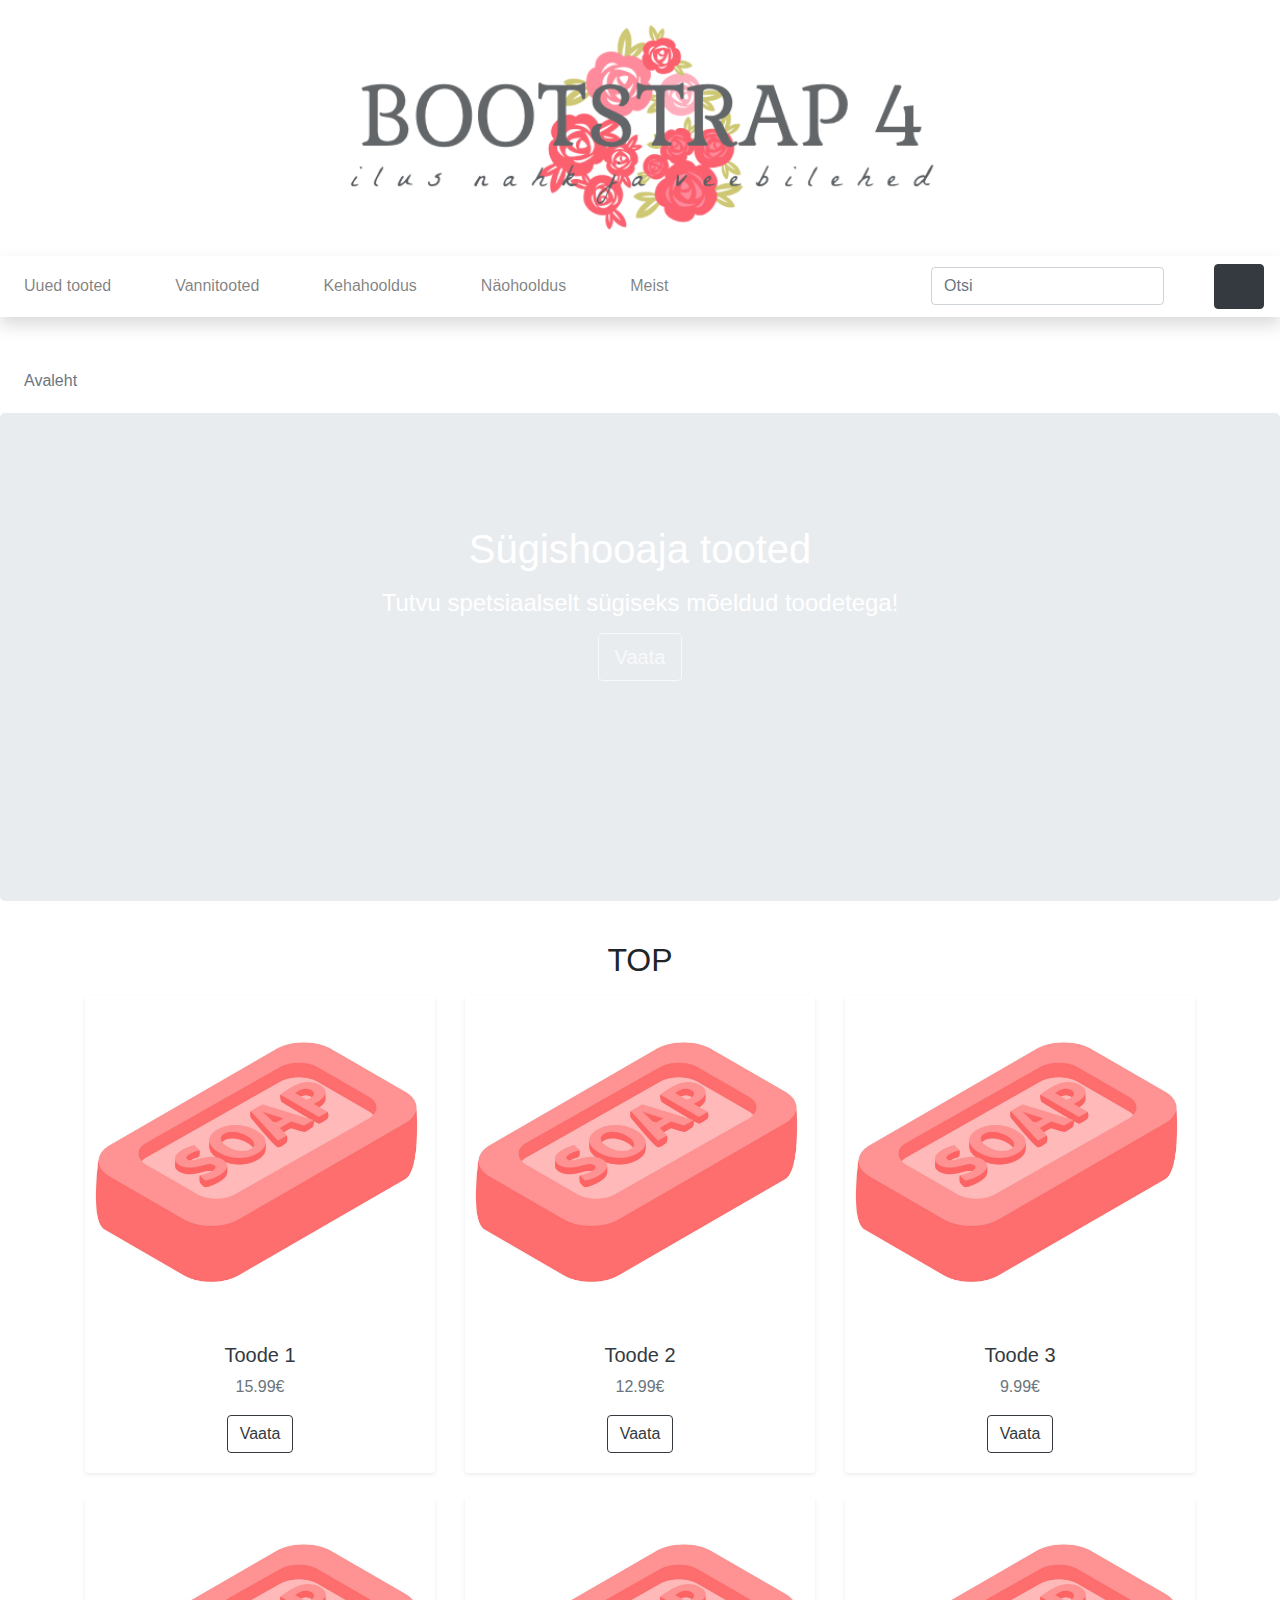
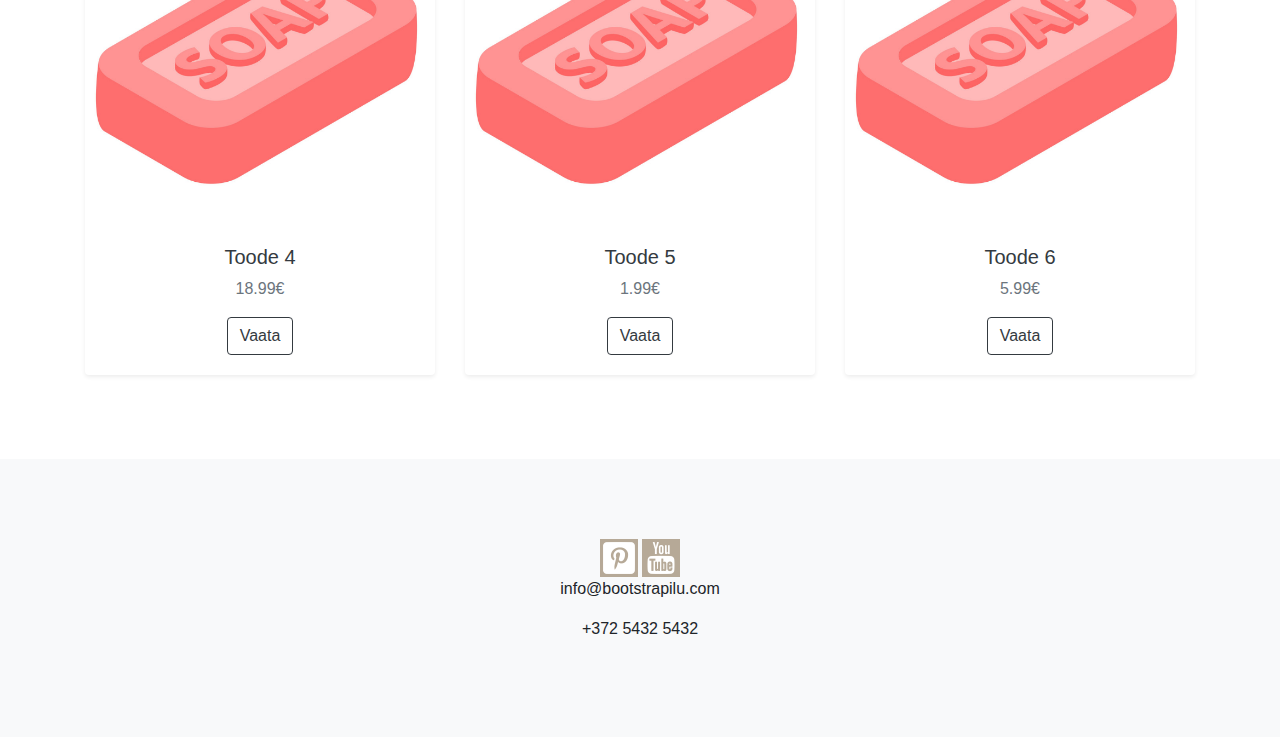
<file: index.html>
<!doctype html>
<html lang="ee">
    <head>
        <meta charset="utf-8">
        <meta http-equiv="X-UA-Compatible" content="IE=edge">
        <meta name="viewport" content="width=device-width, initial-scale=1, shrink-to-fit=no">
        <meta name="description" content=""> 
        <meta name="author" content="">
        <title>Avaleht</title>
        <!-- Bootstrap CSS -->
        <link rel="stylesheet" href="https://stackpath.bootstrapcdn.com/bootstrap/4.3.1/css/bootstrap.min.css" integrity="sha384-ggOyR0iXCbMQv3Xipma34MD+dH/1fQ784/j6cY/iJTQUOhcWr7x9JvoRxT2MZw1T" crossorigin="anonymous"> 
        <!-- minu CSS -->
        <link rel="stylesheet" href="custom.css">
    </head>
    <body>
        <!-- päis --->
        <header class="py-2">
            <div class="container-fluid">
                <div class="row">
                    <div class="col-lg-12 my-3 text-center"><a href="index.html"><img src="logo2.png" width="50%"></a></div>              
                </div>          
            </div>
        </header>
        <!-- navigatsioon -->
        <nav class="navbar navbar-expand-lg navbar-light bg-white shadow">
            <button class="navbar-toggler" type="button" data-toggle="collapse" data-target="#navbarNavDropdown" aria-controls="navbarNavDropdown" aria-expanded="false" aria-label="Toggle navigation">
                <span class="navbar-toggler-icon"></span>
            </button>
            <div class="collapse navbar-collapse" id="navbarNavDropdown">
                <ul class="navbar-nav mr-auto">
                    <li class="nav-item"><a class="nav-link" href="#">Uued tooted</a></li>
                    <li class="nav-item dropdown">
                        <a class="nav-link" href="#" id="navbarDropdownMenuLink" data-toggle="dropdown" aria-haspopup="true" aria-expanded="false">Vannitooted</a> 
                        <div class="dropdown-menu" aria-labelledby="navbarDropdownMenuLink"> 
                            <a class="dropdown-item" href="#">Vannisoolad</a> 
                            <a class="dropdown-item" href="#">Vannipiimad</a> 
                            <a class="dropdown-item" href="#">Vannipommid</a>
                            <a class="dropdown-item" href="list.html">Seebid ja du&scaron;igeelid</a>
                        </div> 
                    </li> 
                    <li class="nav-item dropdown"> 
                        <a class="nav-link" href="#" id="navbarDropdownMenuLink" data-toggle="dropdown" aria-haspopup="true" aria-expanded="false">Kehahooldus</a> 
                        <div class="dropdown-menu" aria-labelledby="navbarDropdownMenuLink"> 
                            <a class="dropdown-item" href="#">Kehakreemid</a>
                            <a class="dropdown-item" href="#">Keha&otilde;lid</a>
                            <a class="dropdown-item" href="#">Kehakoorijad</a>
                            <a class="dropdown-item" href="#">Deodorandid</a>
                            <a class="dropdown-item" href="#">K&auml;te ja jalgade hooldus</a>
                        </div>
                    </li>
                    <li class="nav-item dropdown">
                        <a class="nav-link" href="#" id="navbarDropdownMenuLink" data-toggle="dropdown" aria-haspopup="true" aria-expanded="false">N&auml;ohooldus</a> 
                        <div class="dropdown-menu" aria-labelledby="navbarDropdownMenuLink">
                            <a class="dropdown-item" href="#">Puhastus ja toniseerimine</a>
                            <a class="dropdown-item" href="#">Niisutus ja toitmine</a>
                            <a class="dropdown-item" href="#">Koorijad ja maskid</a>
                        </div> 
                    </li>
                    <li class="nav-item"><a class="nav-link" href="meist.html">Meist</a></li>
                </ul>
                <!-- search -->
                <form class="form-inline my-2 my-lg-0">
                    <input class="form-control mr-sm-2" type="search" placeholder="Otsi" aria-label="Search">
                    <button class="btn btn-outline-white my-2 my-sm-0" type="submit"><svg class="lnr lnr-magnifier"><use xlink:href="#lnr-magnifier"></use></svg></button>
                </form>
            </div>
            <!-- cart -->
            <!--
            <svg class="lnr mt-auto mr-3 my-3 lnr-cart"><use xlink:href="#lnr-cart"></use></svg>
            -->
            <button class="btn btn-dark my-2 my-sm-0" type="submit"><svg class="lnr lnr-cart"><use xlink:href="#lnr-cart"></use></svg></button>
        </nav> 
        <!-- breadcrumb -->
        <section>
            <nav aria-label="breadcrumb">
                <ol class="breadcrumb bg-white my-2 ml-2">
                    <!-- это иконка с домиком, но у меня не получилось её выровнять нормально
                    <li class="breadcrumb-item active" aria-current="page"><button class="btn btn-link btn-lg my-2 my-sm-0" type="submit"><svg class="lnr lnr-home"><use xlink:href="#lnr-home"></use></svg></button></li>
                    -->
                    <li class="breadcrumb-item active" aria-current="page">Avaleht</li>
                </ol>
            </nav>  
        </section>
        <!-- jumbotron --->
        <!-- TODO! --->
        <div class="jumbotron">
            <!-- Background image -->
  <div class="p-5 text-center bg-image" style="
  background-image: url('https://mdbcdn.b-cdn.net/img/new/slides/041.webp');
  height: 360px;
">
<div>
  <div class="d-flex justify-content-center align-items-center h-100">
    <div class="text-white">
      <h1 class="mb-3">Sügishooaja tooted</h1>
      <h4 class="mb-3">Tutvu spetsiaalselt sügiseks mõeldud toodetega!</h4>
      <a class="btn btn-outline-light btn-lg" href="#!" role="button">Vaata</a>
    </div>
  </div>
</div>
</div>
<!-- Background image -->
</header>
        </div>
        <!-- tooted --->
        <section>
            <div class="container">
                <h2 class="h mb-3">TOP</h2>
                <div class="row"> 
                    <div class="col-md-4 mb-4"> 
                        <div class="card shadow-sm border-0 h-100 text-center"><a href="#"><img src="soap.png" alt="" class="card-img-top"></a> 
                            <div class="card-body"> 
                                <h5> <a href="#" class="text-dark">Toode 1</a></h5>
                                <p class="text-muted card-text"> 15.99&#8364;</p> 
                                <a role="button" href="#" class="btn btn-outline-dark">Vaata</a>
                            </div> 
                        </div> 
                    </div> 
                    <div class="col-md-4 mb-4"> 
                        <div class="card shadow-sm border-0 h-100 text-center"><a href="#"><img src="soap.png" alt="" class="card-img-top"></a> 
                            <div class="card-body"> 
                                <h5> <a href="#" class="text-dark">Toode 2</a></h5>
                                <p class="text-muted card-text"> 12.99&#8364;</p> 
                                <a role="button" href="#" class="btn btn-outline-dark">Vaata</a>
                            </div> 
                        </div> 
                    </div> 
                    <div class="col-md-4 mb-4"> 
                        <div class="card shadow-sm border-0 h-100 text-center"><a href="#"><img src="soap.png" alt="" class="card-img-top"></a> 
                            <div class="card-body"> 
                                <h5> <a href="#" class="text-dark">Toode 3</a></h5>
                                <p class="text-muted card-text"> 9.99&#8364;</p> 
                                <a role="button" href="#" class="btn btn-outline-dark">Vaata</a>
                            </div> 
                        </div> 
                    </div> 
                    <div class="col-md-4 mb-4"> 
                        <div class="card shadow-sm border-0 h-100 text-center"><a href="#"><img src="soap.png" alt="" class="card-img-top"></a> 
                            <div class="card-body"> 
                                <h5> <a href="#" class="text-dark">Toode 4</a></h5>
                                <p class="text-muted card-text"> 18.99&#8364;</p> 
                                <a role="button" href="#" class="btn btn-outline-dark">Vaata</a>
                            </div> 
                        </div> 
                    </div> 
                    <div class="col-md-4 mb-4"> 
                        <div class="card shadow-sm border-0 h-100 text-center"><a href="#"><img src="soap.png" alt="" class="card-img-top"></a> 
                            <div class="card-body"> 
                                <h5> <a href="#" class="text-dark">Toode 5</a></h5>
                                <p class="text-muted card-text"> 1.99&#8364;</p> 
                                <a role="button" href="#" class="btn btn-outline-dark">Vaata</a>
                            </div> 
                        </div> 
                    </div>
                    <div class="col-md-4 mb-4"> 
                        <div class="card shadow-sm border-0 h-100 text-center"><a href="#"><img src="soap.png" alt="" class="card-img-top"></a> 
                            <div class="card-body"> 
                                <h5> <a href="#" class="text-dark">Toode 6</a></h5>
                                <p class="text-muted card-text"> 5.99&#8364;</p> 
                                <a role="button" href="#" class="btn btn-outline-dark">Vaata</a>
                            </div> 
                        </div> 
                    </div> 
                </div>
            </div>
        </section>   
        <!-- jalus --->
        <footer class="bg-light">
            <div class="container-fluid">
                <div class="row">
                    <!-- TODO! --->
                    <div class="col-lg-12 text-center">
                        <div class="social-media">
                            <a href="#"><img src="img/pinterest-3-32.png" alt="pinterest" /></a>
                            <a href="#"><img src="img/youtube-6-32.png" alt="youtube" /></a>
                        </div>
                        <p>info@bootstrapilu.com</p>
                        <p>+372 5432 5432</p>
                    </div>
                </div>
            </div>
        </footer>       
        <!-- jQuery, Popper.js, Bootstrap JS -->
        <script src="https://code.jquery.com/jquery-3.3.1.slim.min.js" integrity="sha384-q8i/X+965DzO0rT7abK41JStQIAqVgRVzpbzo5smXKp4YfRvH+8abtTE1Pi6jizo" crossorigin="anonymous"></script>
        <script src="https://cdnjs.cloudflare.com/ajax/libs/popper.js/1.14.7/umd/popper.min.js" integrity="sha384-UO2eT0CpHqdSJQ6hJty5KVphtPhzWj9WO1clHTMGa3JDZwrnQq4sF86dIHNDz0W1" crossorigin="anonymous"></script>
        <script src="https://stackpath.bootstrapcdn.com/bootstrap/4.3.1/js/bootstrap.min.js" integrity="sha384-JjSmVgyd0p3pXB1rRibZUAYoIIy6OrQ6VrjIEaFf/nJGzIxFDsf4x0xIM+B07jRM" crossorigin="anonymous"></script>
        <script src="https://cdn.linearicons.com/free/1.0.0/svgembedder.min.js"></script>
  </body>
</html>
</file>
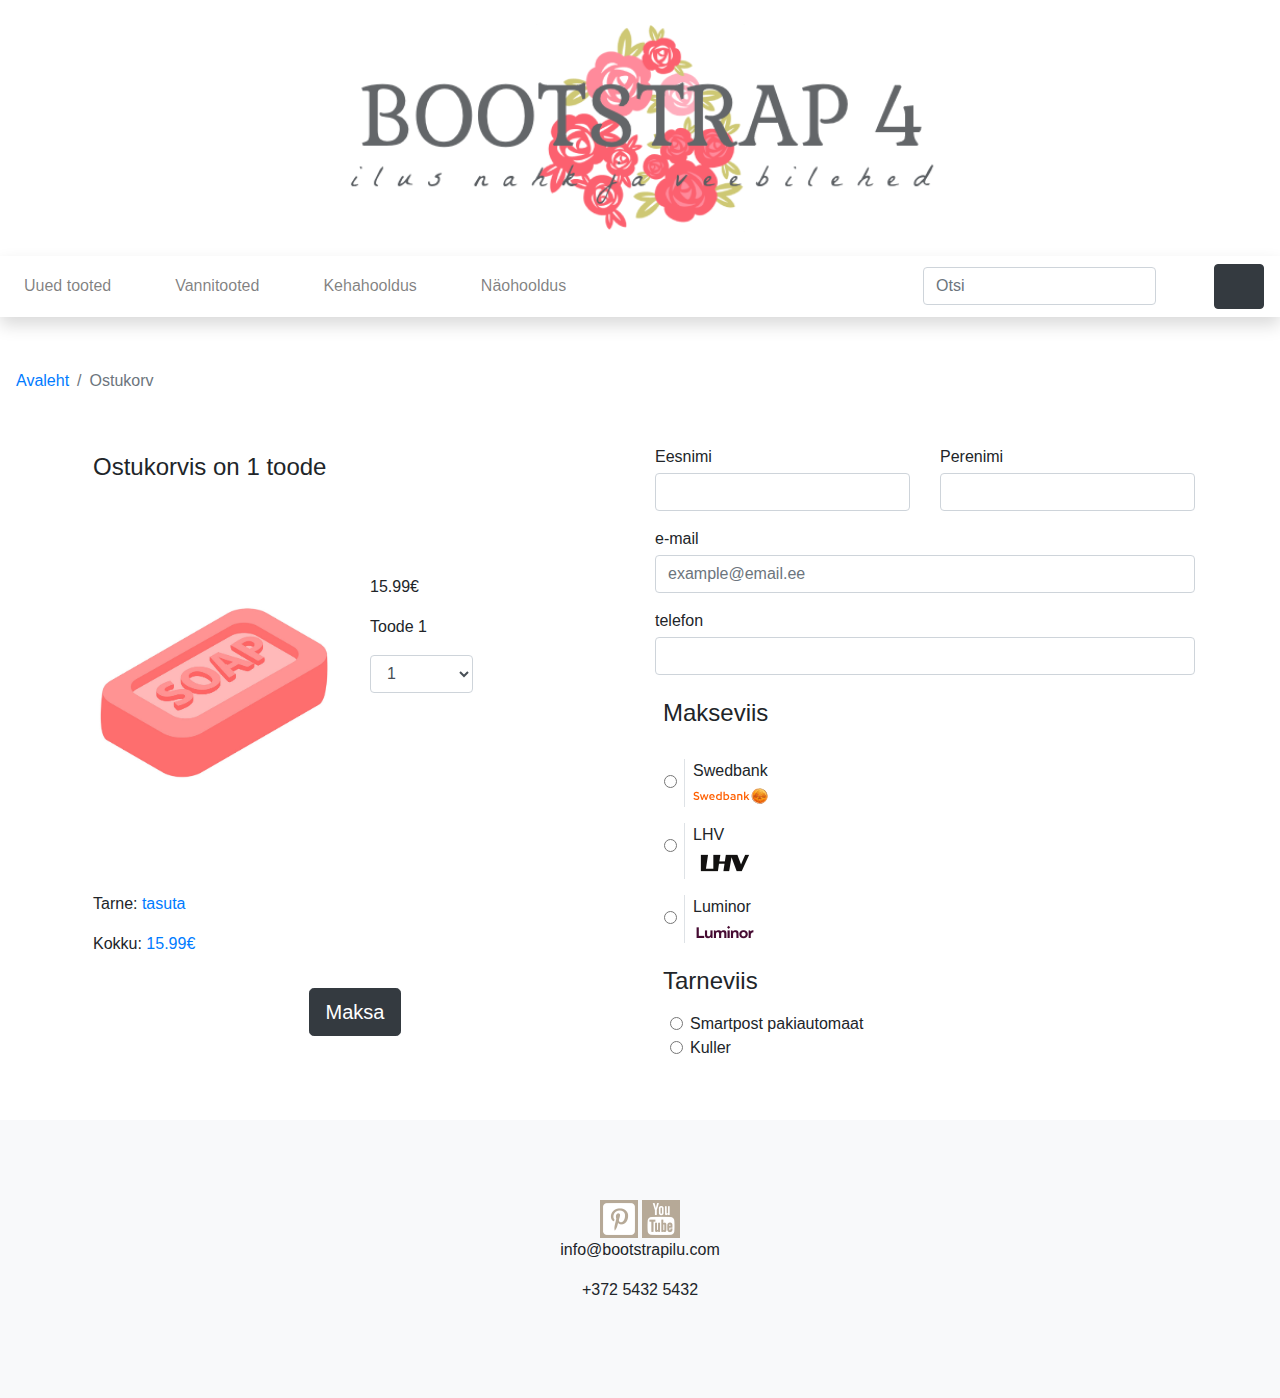
<file: cart.html>
<!doctype html>
<html lang="ee">
    <head>
        <meta charset="utf-8">
        <meta http-equiv="X-UA-Compatible" content="IE=edge">
        <meta name="viewport" content="width=device-width, initial-scale=1, shrink-to-fit=no">
        <meta name="description" content=""> 
        <meta name="author" content="">
        <title>Ostukorv</title>
        <!-- Bootstrap CSS -->
        <link rel="stylesheet" href="https://stackpath.bootstrapcdn.com/bootstrap/4.3.1/css/bootstrap.min.css" integrity="sha384-ggOyR0iXCbMQv3Xipma34MD+dH/1fQ784/j6cY/iJTQUOhcWr7x9JvoRxT2MZw1T" crossorigin="anonymous"> 
        <!-- minu CSS -->
        <link rel="stylesheet" href="custom.css">
    </head>
    <body>
        <!-- päis -->
        <header class="py-2">
            <div class="container-fluid">
                <div class="row">
                    <div class="col-lg-12 my-3 text-center"><img src="logo2.png" width="50%"></div>              
                </div>          
            </div>
        </header>
        <!-- navigatsioon -->
        <nav class="navbar navbar-expand-lg navbar-light bg-white shadow">
            <button class="navbar-toggler" type="button" data-toggle="collapse" data-target="#navbarNavDropdown" aria-controls="navbarNavDropdown" aria-expanded="false" aria-label="Toggle navigation">
                <span class="navbar-toggler-icon"></span>
            </button>
            <div class="collapse navbar-collapse" id="navbarNavDropdown">
                <ul class="navbar-nav mr-auto">
                    <li class="nav-item"><a class="nav-link" href="#">Uued tooted</a></li>
                    <li class="nav-item dropdown">
                        <a class="nav-link" href="#" id="navbarDropdownMenuLink" data-toggle="dropdown" aria-haspopup="true" aria-expanded="false">Vannitooted</a> 
                        <div class="dropdown-menu" aria-labelledby="navbarDropdownMenuLink"> 
                            <a class="dropdown-item" href="#">Vannisoolad</a> 
                            <a class="dropdown-item" href="#">Vannipiimad</a> 
                            <a class="dropdown-item" href="#">Vannipommid</a>
                            <a class="dropdown-item" href="list.html">Seebid ja du&scaron;igeelid</a>
                        </div> 
                    </li> 
                    <li class="nav-item dropdown"> 
                        <a class="nav-link" href="#" id="navbarDropdownMenuLink" data-toggle="dropdown" aria-haspopup="true" aria-expanded="false">Kehahooldus</a> 
                        <div class="dropdown-menu" aria-labelledby="navbarDropdownMenuLink"> 
                            <a class="dropdown-item" href="#">Kehakreemid</a> 
                            <a class="dropdown-item" href="#">Keha&otilde;lid</a> 
                            <a class="dropdown-item" href="#">Kehakoorijad</a> 
                            <a class="dropdown-item" href="#">Deodorandid</a> 
                            <a class="dropdown-item" href="#">K&auml;te ja jalgade hooldus</a>  
                        </div> 
                    </li> 
                    <li class="nav-item dropdown"> 
                        <a class="nav-link" href="#" id="navbarDropdownMenuLink" data-toggle="dropdown" aria-haspopup="true" aria-expanded="false">N&auml;ohooldus</a> 
                        <div class="dropdown-menu" aria-labelledby="navbarDropdownMenuLink"> 
                            <a class="dropdown-item" href="#">Puhastus ja toniseerimine</a> 
                            <a class="dropdown-item" href="#">Niisutus ja toitmine</a> 
                            <a class="dropdown-item" href="#">Koorijad ja maskid</a> 
                        </div> 
                    </li> 
                </ul>
                <!-- search -->
                <form class="form-inline m-2 my-lg-0">
                    <input class="form-control mr-sm-2" type="search" placeholder="Otsi" aria-label="Search">
                    <button class="btn btn-outline-white my-2 my-sm-0" type="submit"><svg class="lnr lnr-magnifier"><use xlink:href="#lnr-magnifier"></use></svg></button>
                </form>
            </div>
            <!-- cart -->
            <a href="cart.html"><button class="btn btn-dark my-2 my-sm-0" type="submit"><svg class="lnr lnr-cart"><use xlink:href="#lnr-cart"></use></svg></button></a>
        </nav> 
        <section>
            <!-- breadcrumb -->
            <nav aria-label="breadcrumb" >
                <ol class="breadcrumb bg-white my-2">
                    <li class="breadcrumb-item"><a href="index.html">Avaleht</a></li>
                    <li class="breadcrumb-item active">Ostukorv</li>
                </ol>
            </nav>
        </section>
        <!-- ostukorv -->
        <section>
            <div class="container">
                <div class="row">
                    <div class="col-lg-6 d-flex align-items-start flex-column">
                        <div class="mb-auto p-2"><h4>Ostukorvis on 1 toode</h4></div>    
                        <div class="mb-auto p-2 row">
                            <div class="col-lg-6">
                                <img src="soap.png" width="100%">
                            </div>
                            <div class="col-lg-6">
                                <p>15.99&#8364;</p>
                                <p>Toode 1</p>
                                    <select class="form-control col-lg-5 form-sm" id="kogus">
                                        <option>0</option>
                                        <option selected="selected">1</option>
                                        <option>2</option>
                                        <option>3</option>
                                    </select>
                                <br/>
                            </div>            
                        </div>
                        <div class="p-2">
                            <p>Tarne: <span class="text-primary">tasuta</span></p>
                            <p>Kokku: <span class="text-primary">15.99&#8364;</span></p>
                        </div>
                        <div class="p-2 mx-auto">
                            <a href="kinnitus.html" class="btn btn-dark btn-lg mb-3">Maksa</a>
                        </div>
                    </div>
                    <div class="col-lg-6">
                        <!-- TODO! --->
                        <div class="row gx-3">
                            <div class="col-6">
                                <div class="d-flex flex-column">
                                    <p class="text mb-1">Eesnimi</p>
                                    <input class="form-control mb-3" type="text">
                                </div>
                            </div>
                            <div class="col-6">
                                <div class="d-flex flex-column">
                                    <p class="text mb-1">Perenimi</p>
                                    <input class="form-control mb-3" type="text">
                                </div>
                            </div>
                            <div class="col-12">
                                <div class="d-flex flex-column">
                                    <p class="text mb-1">e-mail</p>
                                    <input class="form-control mb-3" type="text" placeholder="example@email.ee">
                                </div>
                            </div>
                            <div class="col-12">
                                <div class="d-flex flex-column">
                                    <p class="text mb-1">telefon</p>
                                    <input class="form-control mb-3" type="text">
                                </div>
                            </div>
                        </div>
                        <div class="mb-auto p-2"><h4>Makseviis</h4></div>
                        <div class="row gx-3">
                            
                            <div class="py-2  px-3">
                                <div class="first pl-2 d-flex py-2">
                                    <div class="form-check">
                                        <input type="radio" name="optradio" class="form-check-input mt-3 dot">
                                    </div>
                                    <div class="border-left pl-2">
                                        <span class="head">Swedbank</span>
                                        <div>
                                            <span class="amount"><img src="img/Swedbank-logo.svg" alt="Swedbank" /></span>
                                        </div>
                                    </div>
                                </div>

                                <div class="second pl-2 d-flex py-2">
                                    <div class="form-check">
                                        <input type="radio" name="optradio" class="form-check-input mt-3 dot">
                                    </div>
                                    <div class="border-left pl-2">
                                        <span class="head">LHV</span>
                                        <div>
                                            <span class="amount"><img src="img/64px-Lhv-logo_2.svg.png" alt="LHV" /></span>
                                        </div>
                                    </div>
                                </div>

                                <div class="third pl-2 d-flex py-2">
                                    <div class="form-check">
                                        <input type="radio" name="optradio" class="form-check-input mt-3 dot">
                                    </div>
                                    <div class="border-left pl-2">
                                        <span class="head">Luminor</span>
                                        <div>
                                            <span class="amount"><img src="img/Luminor_logo.svg.png" alt="Luminor" /></span>
                                        </div>
                                    </div>
                                </div>
                            </div>
                        </div>

                        <div class="mb-auto p-2"><h4>Tarneviis</h4></div>
                        <div class="col-lg-6">
                            
                            <form action="/action_page.php">
                                <div class="form-check">
                                  <input type="radio" class="form-check-input" id="radio1" name="optradio" value="option1">
                                  <label class="form-check-label" for="radio1">Smartpost pakiautomaat</label>
                                </div>
                                <div class="form-check">
                                  <input type="radio" class="form-check-input" id="radio2" name="optradio" value="option2">
                                  <label class="form-check-label" for="radio2">Kuller</label>
                                </div>
                              </form>
                        </div>
                    </div>           
                </div>   
            </div>
        </section>
        <!-- jalus --->
        <footer class="bg-light">
            <div class="container-fluid">
                <div class="row">
                    <!-- TODO! --->
                    <div class="col-lg-12 text-center">
                        <div class="social-media">
                            <a href="#"><img src="img/pinterest-3-32.png" alt="pinterest" /></a>
                            <a href="#"><img src="img/youtube-6-32.png" alt="youtube" /></a>
                        </div>
                        <p>info@bootstrapilu.com</p>
                        <p>+372 5432 5432</p>
                    </div>
                </div>
            </div>
        </footer>      
        <!-- jQuery, Popper.js, Bootstrap JS -->
        <script src="https://code.jquery.com/jquery-3.3.1.slim.min.js" integrity="sha384-q8i/X+965DzO0rT7abK41JStQIAqVgRVzpbzo5smXKp4YfRvH+8abtTE1Pi6jizo" crossorigin="anonymous"></script>
        <script src="https://cdnjs.cloudflare.com/ajax/libs/popper.js/1.14.7/umd/popper.min.js" integrity="sha384-UO2eT0CpHqdSJQ6hJty5KVphtPhzWj9WO1clHTMGa3JDZwrnQq4sF86dIHNDz0W1" crossorigin="anonymous"></script>
        <script src="https://stackpath.bootstrapcdn.com/bootstrap/4.3.1/js/bootstrap.min.js" integrity="sha384-JjSmVgyd0p3pXB1rRibZUAYoIIy6OrQ6VrjIEaFf/nJGzIxFDsf4x0xIM+B07jRM" crossorigin="anonymous"></script>
        <script src="https://cdn.linearicons.com/free/1.0.0/svgembedder.min.js"></script>
    </body>
</html>
</file>
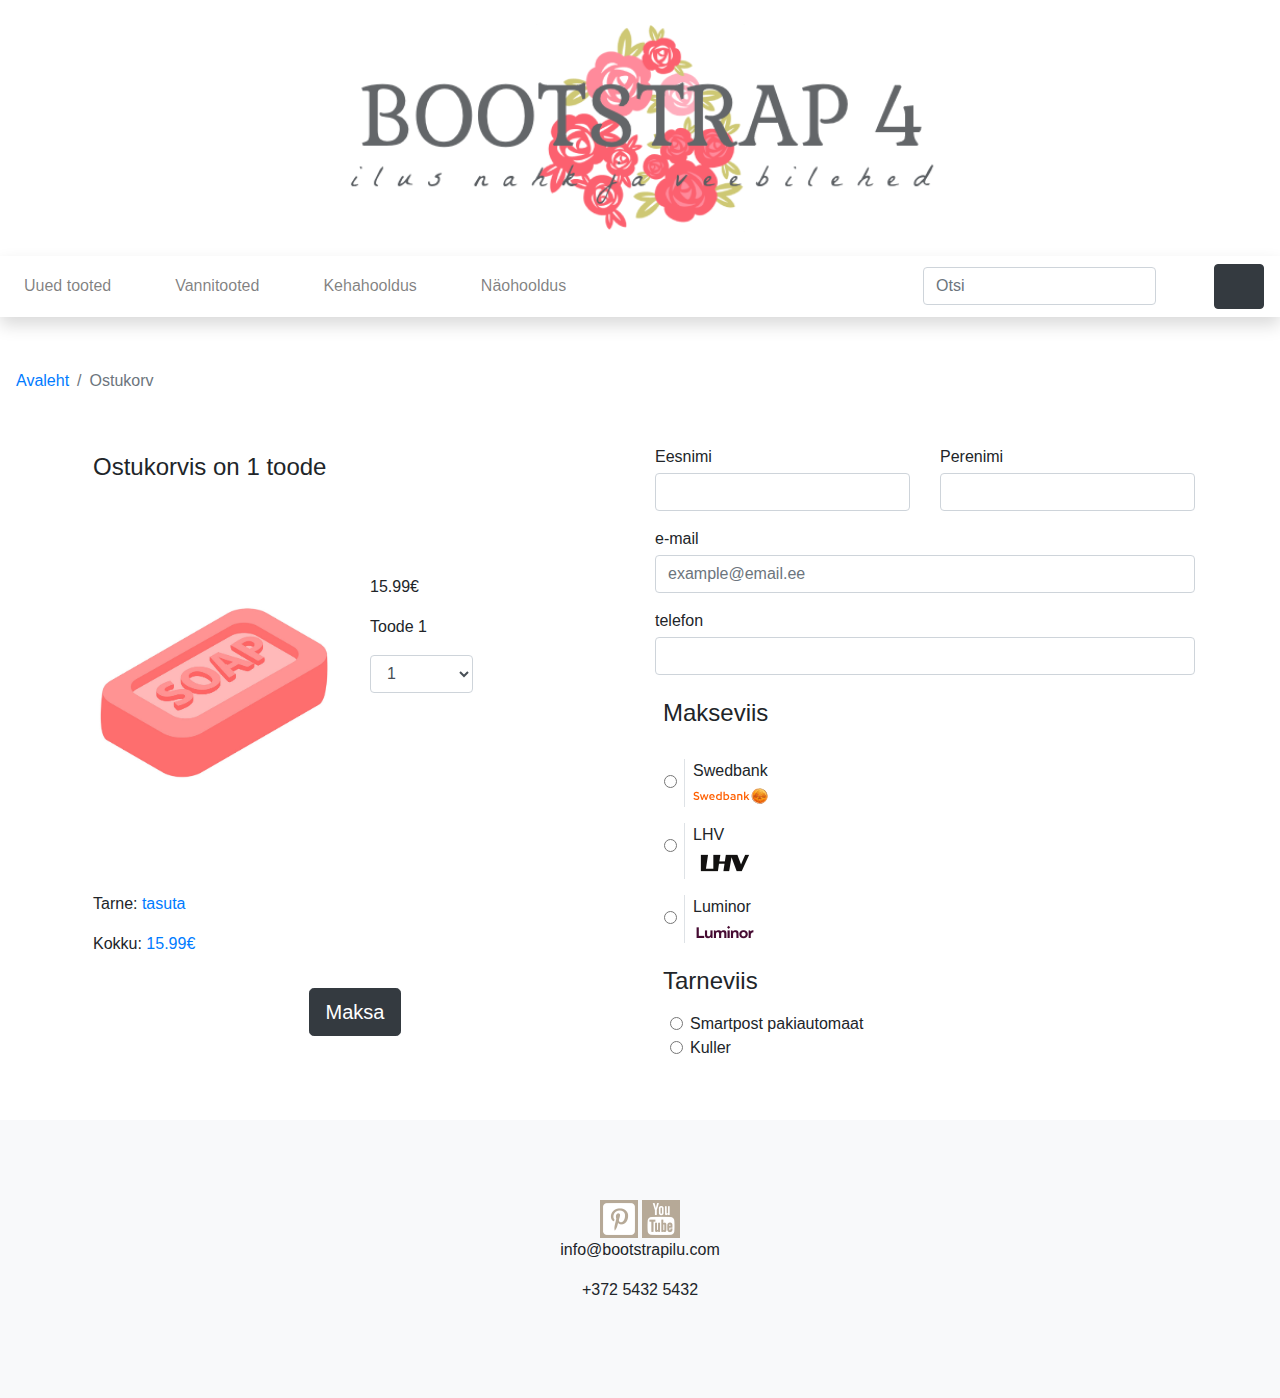
<file: cart1.html>
<!doctype html>
<html lang="ee">
    <head>
        <meta charset="utf-8">
        <meta http-equiv="X-UA-Compatible" content="IE=edge">
        <meta name="viewport" content="width=device-width, initial-scale=1, shrink-to-fit=no">
        <meta name="description" content=""> 
        <meta name="author" content="">
        <title>Ostukorv</title>
        <!-- Bootstrap CSS -->
        <link rel="stylesheet" href="https://stackpath.bootstrapcdn.com/bootstrap/4.3.1/css/bootstrap.min.css" integrity="sha384-ggOyR0iXCbMQv3Xipma34MD+dH/1fQ784/j6cY/iJTQUOhcWr7x9JvoRxT2MZw1T" crossorigin="anonymous"> 
        <!-- minu CSS -->
        <link rel="stylesheet" href="custom.css">
    </head>
    <body>
        <!-- päis -->
        <header class="py-2">
            <div class="container-fluid">
                <div class="row">
                    <div class="col-lg-12 my-3 text-center"><img src="logo2.png" width="50%"></div>              
                </div>          
            </div>
        </header>
        <!-- navigatsioon -->
        <nav class="navbar navbar-expand-lg navbar-light bg-white shadow">
            <button class="navbar-toggler" type="button" data-toggle="collapse" data-target="#navbarNavDropdown" aria-controls="navbarNavDropdown" aria-expanded="false" aria-label="Toggle navigation">
                <span class="navbar-toggler-icon"></span>
            </button>
            <div class="collapse navbar-collapse" id="navbarNavDropdown">
                <ul class="navbar-nav mr-auto">
                    <li class="nav-item"><a class="nav-link" href="#">Uued tooted</a></li>
                    <li class="nav-item dropdown">
                        <a class="nav-link" href="#" id="navbarDropdownMenuLink" data-toggle="dropdown" aria-haspopup="true" aria-expanded="false">Vannitooted</a> 
                        <div class="dropdown-menu" aria-labelledby="navbarDropdownMenuLink"> 
                            <a class="dropdown-item" href="#">Vannisoolad</a> 
                            <a class="dropdown-item" href="#">Vannipiimad</a> 
                            <a class="dropdown-item" href="#">Vannipommid</a>
                            <a class="dropdown-item" href="list.html">Seebid ja du&scaron;igeelid</a>
                        </div> 
                    </li> 
                    <li class="nav-item dropdown"> 
                        <a class="nav-link" href="#" id="navbarDropdownMenuLink" data-toggle="dropdown" aria-haspopup="true" aria-expanded="false">Kehahooldus</a> 
                        <div class="dropdown-menu" aria-labelledby="navbarDropdownMenuLink"> 
                            <a class="dropdown-item" href="#">Kehakreemid</a> 
                            <a class="dropdown-item" href="#">Keha&otilde;lid</a> 
                            <a class="dropdown-item" href="#">Kehakoorijad</a> 
                            <a class="dropdown-item" href="#">Deodorandid</a> 
                            <a class="dropdown-item" href="#">K&auml;te ja jalgade hooldus</a>  
                        </div> 
                    </li> 
                    <li class="nav-item dropdown"> 
                        <a class="nav-link" href="#" id="navbarDropdownMenuLink" data-toggle="dropdown" aria-haspopup="true" aria-expanded="false">N&auml;ohooldus</a> 
                        <div class="dropdown-menu" aria-labelledby="navbarDropdownMenuLink"> 
                            <a class="dropdown-item" href="#">Puhastus ja toniseerimine</a> 
                            <a class="dropdown-item" href="#">Niisutus ja toitmine</a> 
                            <a class="dropdown-item" href="#">Koorijad ja maskid</a> 
                        </div> 
                    </li> 
                </ul>
                <!-- search -->
                <form class="form-inline m-2 my-lg-0">
                    <input class="form-control mr-sm-2" type="search" placeholder="Otsi" aria-label="Search">
                    <button class="btn btn-outline-white my-2 my-sm-0" type="submit"><svg class="lnr lnr-magnifier"><use xlink:href="#lnr-magnifier"></use></svg></button>
                </form>
            </div>
            <!-- cart -->
            <a href="cart.html"><button class="btn btn-dark my-2 my-sm-0" type="submit"><svg class="lnr lnr-cart"><use xlink:href="#lnr-cart"></use></svg></button></a>
        </nav> 
        <section>
            <!-- breadcrumb -->
            <nav aria-label="breadcrumb" >
                <ol class="breadcrumb bg-white my-2">
                    <li class="breadcrumb-item"><a href="index.html">Avaleht</a></li>
                    <li class="breadcrumb-item active">Ostukorv</li>
                </ol>
            </nav>
        </section>
        <!-- ostukorv -->
        <section>
            <div class="container">
                <div class="row">
                    <div class="col-lg-6 d-flex align-items-start flex-column">
                        <div class="mb-auto p-2"><h4>Ostukorvis on 1 toode</h4></div>    
                        <div class="mb-auto p-2 row">
                            <div class="col-lg-6">
                                <img src="soap.png" width="100%">
                            </div>
                            <div class="col-lg-6">
                                <p>15.99&#8364;</p>
                                <p>Toode 1</p>
                                    <select class="form-control col-lg-5 form-sm" id="kogus">
                                        <option>0</option>
                                        <option selected="selected">1</option>
                                        <option>2</option>
                                        <option>3</option>
                                    </select>
                                <br/>
                            </div>            
                        </div>
                        <div class="p-2">
                            <p>Tarne: <span class="text-primary">tasuta</span></p>
                            <p>Kokku: <span class="text-primary">15.99&#8364;</span></p>
                        </div>
                        <div class="p-2 mx-auto">
                            <a href="kinnitus.html" class="btn btn-dark btn-lg mb-3">Maksa</a>
                        </div>
                    </div>
                    <div class="col-lg-6">
                        <!-- TODO! --->
                        <div class="row gx-3">
                            <div class="col-6">
                                <div class="d-flex flex-column">
                                    <p class="text mb-1">Eesnimi</p>
                                    <input class="form-control mb-3" type="text">
                                </div>
                            </div>
                            <div class="col-6">
                                <div class="d-flex flex-column">
                                    <p class="text mb-1">Perenimi</p>
                                    <input class="form-control mb-3" type="text">
                                </div>
                            </div>
                            <div class="col-12">
                                <div class="d-flex flex-column">
                                    <p class="text mb-1">e-mail</p>
                                    <input class="form-control mb-3" type="text" placeholder="example@email.ee">
                                </div>
                            </div>
                            <div class="col-12">
                                <div class="d-flex flex-column">
                                    <p class="text mb-1">telefon</p>
                                    <input class="form-control mb-3" type="text">
                                </div>
                            </div>
                        </div>
                        <div class="mb-auto p-2"><h4>Makseviis</h4></div>
                        <div class="row gx-3">
                            
                            <div class="py-2  px-3">
                                <div class="first pl-2 d-flex py-2">
                                    <div class="form-check">
                                        <input type="radio" name="optradio" class="form-check-input mt-3 dot">
                                    </div>
                                    <div class="border-left pl-2">
                                        <span class="head">Swedbank</span>
                                        <div>
                                            <span class="amount"><img src="img/Swedbank-logo.svg" alt="Swedbank" /></span>
                                        </div>
                                    </div>
                                </div>

                                <div class="second pl-2 d-flex py-2">
                                    <div class="form-check">
                                        <input type="radio" name="optradio" class="form-check-input mt-3 dot">
                                    </div>
                                    <div class="border-left pl-2">
                                        <span class="head">LHV</span>
                                        <div>
                                            <span class="amount"><img src="img/64px-Lhv-logo_2.svg.png" alt="LHV" /></span>
                                        </div>
                                    </div>
                                </div>

                                <div class="third pl-2 d-flex py-2">
                                    <div class="form-check">
                                        <input type="radio" name="optradio" class="form-check-input mt-3 dot">
                                    </div>
                                    <div class="border-left pl-2">
                                        <span class="head">Luminor</span>
                                        <div>
                                            <span class="amount"><img src="img/Luminor_logo.svg.png" alt="Luminor" /></span>
                                        </div>
                                    </div>
                                </div>
                            </div>
                        </div>

                        <div class="mb-auto p-2"><h4>Tarneviis</h4></div>
                        <div class="col-lg-6">
                            
                            <form action="/action_page.php">
                                <div class="form-check">
                                  <input type="radio" class="form-check-input" id="radio1" name="optradio" value="option1">
                                  <label class="form-check-label" for="radio1">Smartpost pakiautomaat</label>
                                </div>
                                <div class="form-check">
                                  <input type="radio" class="form-check-input" id="radio2" name="optradio" value="option2">
                                  <label class="form-check-label" for="radio2">Kuller</label>
                                </div>
                              </form>
                        </div>
                    </div>           
                </div>   
            </div>
        </section>
        <!-- jalus --->
        <footer class="bg-light">
            <div class="container-fluid">
                <div class="row">
                    <!-- TODO! --->
                    <div class="col-lg-12 text-center">
                        <div class="social-media">
                            <a href="#"><img src="img/pinterest-3-32.png" alt="pinterest" /></a>
                            <a href="#"><img src="img/youtube-6-32.png" alt="youtube" /></a>
                        </div>
                        <p>info@bootstrapilu.com</p>
                        <p>+372 5432 5432</p>
                    </div>
                </div>
            </div>
        </footer>      
        <!-- jQuery, Popper.js, Bootstrap JS -->
        <script src="https://code.jquery.com/jquery-3.3.1.slim.min.js" integrity="sha384-q8i/X+965DzO0rT7abK41JStQIAqVgRVzpbzo5smXKp4YfRvH+8abtTE1Pi6jizo" crossorigin="anonymous"></script>
        <script src="https://cdnjs.cloudflare.com/ajax/libs/popper.js/1.14.7/umd/popper.min.js" integrity="sha384-UO2eT0CpHqdSJQ6hJty5KVphtPhzWj9WO1clHTMGa3JDZwrnQq4sF86dIHNDz0W1" crossorigin="anonymous"></script>
        <script src="https://stackpath.bootstrapcdn.com/bootstrap/4.3.1/js/bootstrap.min.js" integrity="sha384-JjSmVgyd0p3pXB1rRibZUAYoIIy6OrQ6VrjIEaFf/nJGzIxFDsf4x0xIM+B07jRM" crossorigin="anonymous"></script>
        <script src="https://cdn.linearicons.com/free/1.0.0/svgembedder.min.js"></script>
    </body>
</html>
</file>
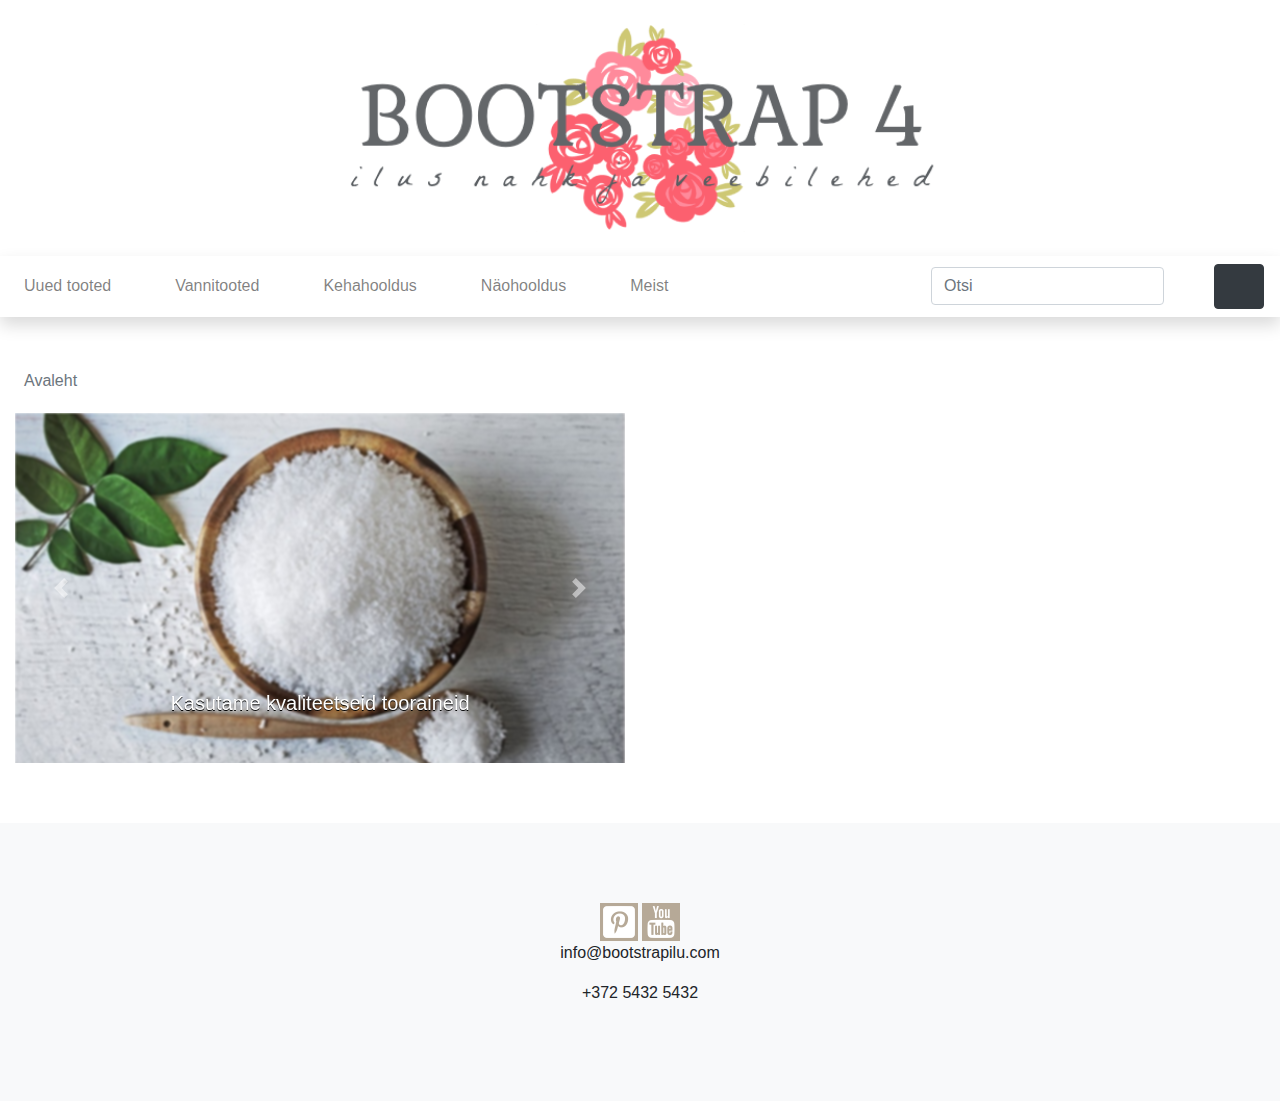
<file: meist.html>
<!doctype html>
<html lang="ee">
    <head>
        <meta charset="utf-8">
        <meta http-equiv="X-UA-Compatible" content="IE=edge">
        <meta name="viewport" content="width=device-width, initial-scale=1, shrink-to-fit=no">
        <meta name="description" content=""> 
        <meta name="author" content="">
        <title>Avaleht</title>
        <!-- Bootstrap CSS -->
        <link rel="stylesheet" href="https://stackpath.bootstrapcdn.com/bootstrap/4.3.1/css/bootstrap.min.css" integrity="sha384-ggOyR0iXCbMQv3Xipma34MD+dH/1fQ784/j6cY/iJTQUOhcWr7x9JvoRxT2MZw1T" crossorigin="anonymous"> 
        <!-- minu CSS -->
        <link rel="stylesheet" href="custom.css">
    </head>
    <body>
        <!-- päis --->
        <header class="py-2">
            <div class="container-fluid">
                <div class="row">
                    <div class="col-lg-12 my-3 text-center"><a href="index.html"><img src="logo2.png" width="50%"></a></div>              
                </div>          
            </div>
        </header>
        <!-- navigatsioon -->
        <nav class="navbar navbar-expand-lg navbar-light bg-white shadow">
            <button class="navbar-toggler" type="button" data-toggle="collapse" data-target="#navbarNavDropdown" aria-controls="navbarNavDropdown" aria-expanded="false" aria-label="Toggle navigation">
                <span class="navbar-toggler-icon"></span>
            </button>
            <div class="collapse navbar-collapse" id="navbarNavDropdown">
                <ul class="navbar-nav mr-auto">
                    <li class="nav-item"><a class="nav-link" href="#">Uued tooted</a></li>
                    <li class="nav-item dropdown">
                        <a class="nav-link" href="#" id="navbarDropdownMenuLink" data-toggle="dropdown" aria-haspopup="true" aria-expanded="false">Vannitooted</a> 
                        <div class="dropdown-menu" aria-labelledby="navbarDropdownMenuLink"> 
                            <a class="dropdown-item" href="#">Vannisoolad</a> 
                            <a class="dropdown-item" href="#">Vannipiimad</a> 
                            <a class="dropdown-item" href="#">Vannipommid</a>
                            <a class="dropdown-item" href="list.html">Seebid ja du&scaron;igeelid</a>
                        </div> 
                    </li> 
                    <li class="nav-item dropdown"> 
                        <a class="nav-link" href="#" id="navbarDropdownMenuLink" data-toggle="dropdown" aria-haspopup="true" aria-expanded="false">Kehahooldus</a> 
                        <div class="dropdown-menu" aria-labelledby="navbarDropdownMenuLink"> 
                            <a class="dropdown-item" href="#">Kehakreemid</a> 
                            <a class="dropdown-item" href="#">Keha&otilde;lid</a> 
                            <a class="dropdown-item" href="#">Kehakoorijad</a> 
                            <a class="dropdown-item" href="#">Deodorandid</a> 
                            <a class="dropdown-item" href="#">K&auml;te ja jalgade hooldus</a>  
                        </div> 
                    </li> 
                    <li class="nav-item dropdown">
                        <a class="nav-link" href="#" id="navbarDropdownMenuLink" data-toggle="dropdown" aria-haspopup="true" aria-expanded="false">N&auml;ohooldus</a> 
                        <div class="dropdown-menu" aria-labelledby="navbarDropdownMenuLink"> 
                            <a class="dropdown-item" href="#">Puhastus ja toniseerimine</a> 
                            <a class="dropdown-item" href="#">Niisutus ja toitmine</a> 
                            <a class="dropdown-item" href="#">Koorijad ja maskid</a> 
                        </div> 
                    </li>
                    <li class="nav-item"><a class="nav-link" href="meist.html">Meist</a></li>
                </ul>
                <!-- search -->
                <form class="form-inline my-2 my-lg-0">
                    <input class="form-control mr-sm-2" type="search" placeholder="Otsi" aria-label="Search">
                    <button class="btn btn-outline-white my-2 my-sm-0" type="submit"><svg class="lnr lnr-magnifier"><use xlink:href="#lnr-magnifier"></use></svg></button>
                </form>
            </div>
            <!-- cart -->
            <!--
            <svg class="lnr mt-auto mr-3 my-3 lnr-cart"><use xlink:href="#lnr-cart"></use></svg>
            -->
            <button class="btn btn-dark my-2 my-sm-0" type="submit"><svg class="lnr lnr-cart"><use xlink:href="#lnr-cart"></use></svg></button>
        </nav> 
        <!-- breadcrumb -->
        <section>
            <nav aria-label="breadcrumb">
                <ol class="breadcrumb bg-white my-2 ml-2">
                    <!-- это иконка с домиком, но у меня не получилось её выровнять нормально
                    <li class="breadcrumb-item active" aria-current="page"><button class="btn btn-link btn-lg my-2 my-sm-0" type="submit"><svg class="lnr lnr-home"><use xlink:href="#lnr-home"></use></svg></button></li>
                    -->
                    <li class="breadcrumb-item active" aria-current="page">Avaleht</li>
                </ol>
            </nav>  
        </section>
        
        <div class="col-lg-6">
        <div id="carouselExampleControls" class="carousel slide" data-ride="carousel">
            <div class="carousel-inner">

                <!-- Esimene-->
              <div class="carousel-item active">
                <div class="carousel-container">
                <img class="d-block w-100" src="img/seasalt.jpg" alt="First slide">
                <div class="carousel-caption d-none d-md-block">
                    <h5>Kasutame kvaliteetseid tooraineid</h5>
                </div>
                </div>
              </div>

              <!-- Teine -->
              <div class="carousel-item">
                <div class="carousel-container">
                <img class="d-block w-100" src="img/diana-polekhina-SD4f7jBzWfE-unsplash.jpg" alt="First slide">
                <div class="carousel-caption d-none d-md-block">
                    <h5>Teeme ostmise lihtsaks</h5>
                </div>
                </div>
              </div>

              <!-- Kolmas -->
              <div class="carousel-item">
                <div class="carousel-container">
                <img class="d-block w-100" src="img/dilara-harmanci-yk8CwIk68pw-unsplash.jpg" alt="First slide">
                <div class="carousel-caption d-none d-md-block">
                    <h5>Hindame ilu ja värskust</h5>
                </div>
                </div>
              </div>
            </div>
            <a class="carousel-control-prev" href="#carouselExampleControls" role="button" data-slide="prev">
              <span class="carousel-control-prev-icon" aria-hidden="true"></span>
              <span class="sr-only">Eelmine</span>
            </a>
            <a class="carousel-control-next" href="#carouselExampleControls" role="button" data-slide="next">
              <span class="carousel-control-next-icon" aria-hidden="true"></span>
              <span class="sr-only">Järgmine</span>
            </a>
          </div>
        </div>

        <!-- jalus --->
        <footer class="bg-light">
            <div class="container-fluid">
                <div class="row">
                    <!-- TODO! --->
                    <div class="col-lg-12 text-center">
                        <div class="social-media">
                            <a href="#"><img src="img/pinterest-3-32.png" alt="pinterest" /></a>
                            <a href="#"><img src="img/youtube-6-32.png" alt="youtube" /></a>
                        </div>
                        <p>info@bootstrapilu.com</p>
                        <p>+372 5432 5432</p>
                    </div>
                </div>
            </div>
        </footer>       
        <!-- jQuery, Popper.js, Bootstrap JS -->
        <script src="https://code.jquery.com/jquery-3.3.1.slim.min.js" integrity="sha384-q8i/X+965DzO0rT7abK41JStQIAqVgRVzpbzo5smXKp4YfRvH+8abtTE1Pi6jizo" crossorigin="anonymous"></script>
        <script src="https://cdnjs.cloudflare.com/ajax/libs/popper.js/1.14.7/umd/popper.min.js" integrity="sha384-UO2eT0CpHqdSJQ6hJty5KVphtPhzWj9WO1clHTMGa3JDZwrnQq4sF86dIHNDz0W1" crossorigin="anonymous"></script>
        <script src="https://stackpath.bootstrapcdn.com/bootstrap/4.3.1/js/bootstrap.min.js" integrity="sha384-JjSmVgyd0p3pXB1rRibZUAYoIIy6OrQ6VrjIEaFf/nJGzIxFDsf4x0xIM+B07jRM" crossorigin="anonymous"></script>
        <script src="https://cdn.linearicons.com/free/1.0.0/svgembedder.min.js"></script>
  </body>
</html>
</file>
<file: custom.css>
.lnr {
    display: inline-block;
    fill: currentColor;
    width: 1em;
    height: 1em;
    vertical-align: -0.05em;
    stroke-width: 2;
}

.lnr-cart {
    width: 1.5em;
    height: 1.5em;
}

.lnr-magnifier {
    color: #000000;   
}

.navbar-nav li {
    margin-right: 3em;
}

section {
    margin-top: 40px;
}

.h {
    text-align: center;
}

.card-body {
    align-content: center;
}

footer {
    margin-top: 60px;
    padding: 5em;
}

footer .social-media img {
    background-color: rgb(182, 169, 151);
    padding: 3px;
}

.carousel-item {
    height: 350px;
    position: relative;
}

.carousel-item h5 {
    color: #ffffff;
    text-shadow: 0 1px 0 black;
}

.carousel-item img {
    -webkit-filter: blur(1px);
}
</file>
